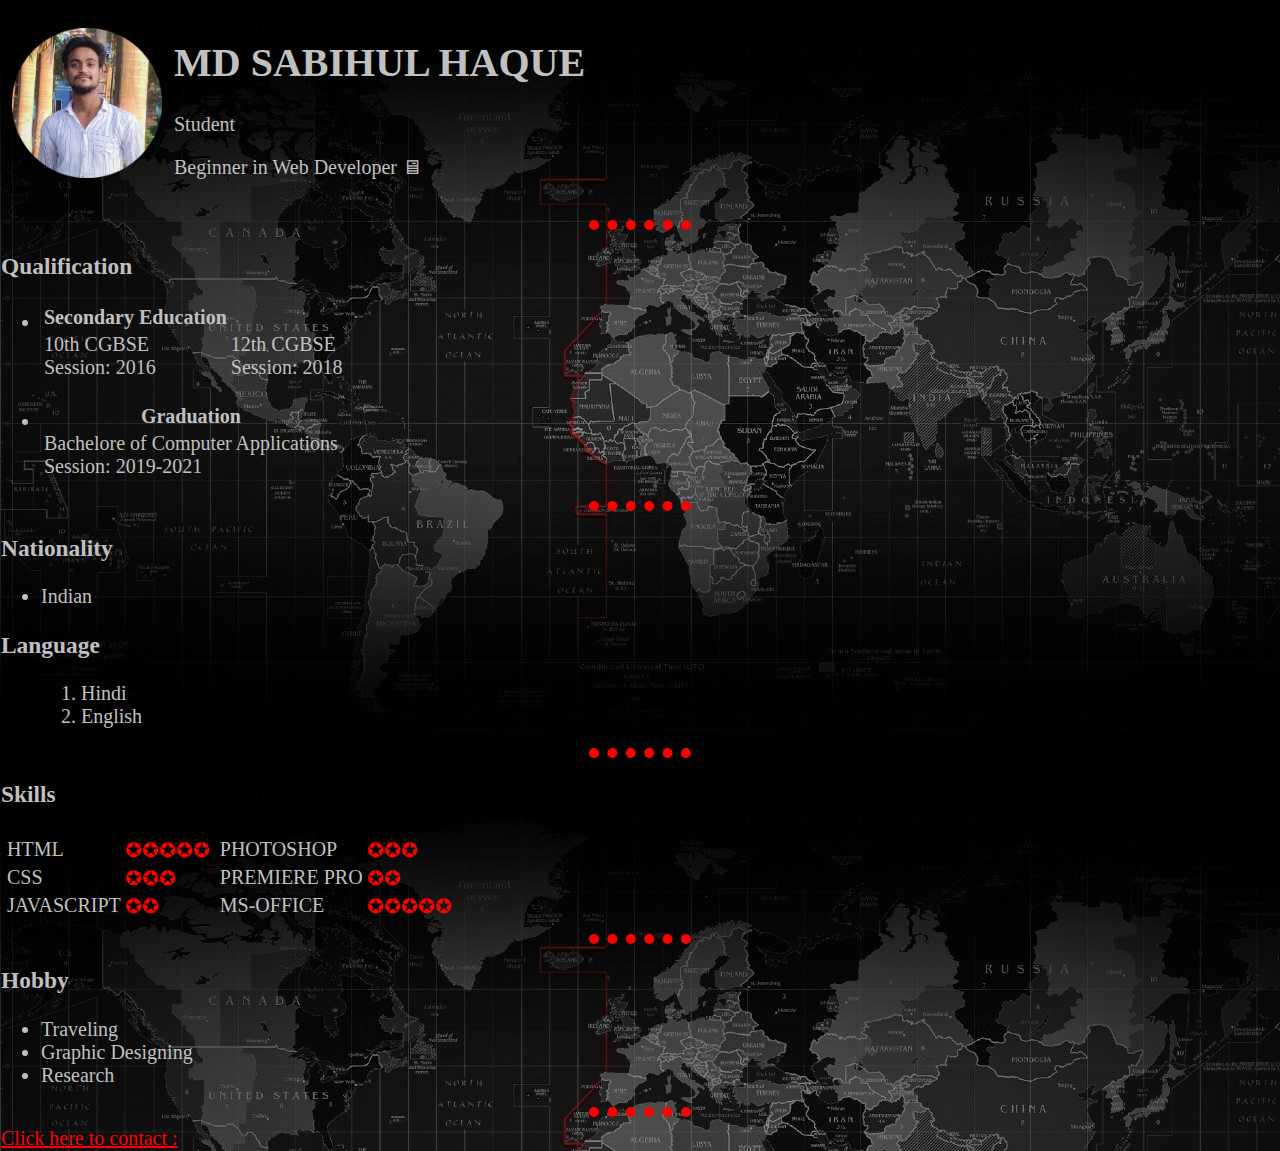
<file: index.html>
<!DOCTYPE html>
<html lang="en">
<head>
    <meta charset="UTF-8">
    <meta http-equiv="X-UA-Compatible" content="IE=edge">
    <meta name="viewport" content="width=device-width, initial-scale=1.0">
    <link rel="stylesheet" href="style.css">
    <title>CV</title>
</head>
<body class="bodyind">

    <table cellspacing="10px";>
        <td><img src="profilepic.png" alt=" my image" height="150px" width="150px"></td>
        <td><h1>MD SABIHUL HAQUE</h1>
            <p>Student</p>
            <p>Beginner in Web Developer 🖥</p>
        </td>
    </table>
    
    
    <hr>
    <h3>Qualification</h3>

<ul>
    <li>
      
        <table>
        <th>Secondary Education</th>
        <tr> <td>10th CGBSE<br> Session: 2016</td>
            <td> 12th CGBSE<br> Session: 2018</td>
        </tr>  
    </table>
    </li>
</ul>
    

    <ul>
        <li>
            <table>
            <th>Graduation</th>
            <tr> <td>Bachelore of Computer Applications <br> Session: 2019-2021 </td>
               
            </tr>  
        </table>
        </li>
    </ul>
    

<hr>
    <h3>Nationality</h3>
    <ul>
        <li>Indian</li>
    </ul>
    
    <h3>Language</h3>
    <ul> 
        <ol><li>Hindi</li>
        <li>English</li></ol>
    </ul>
<hr>

    <h3>Skills</h3>
    <table>
        <tr>
            <td><table>
                <tr>
                    <td>HTML</a></td>
                    <td class="star">✪✪✪✪✪</td>
                </tr>
                <tr>
                    <td>CSS</a></td>
                    <td class="star">✪✪✪</td>
                </tr>
                <tr>
                    <td>JAVASCRIPT</a></td>
                    <td class="star">✪✪</td>
                </tr>
        
            </table></td>
            <td><table>
                <tr>
                    <td>PHOTOSHOP</a></td>
                    <td class="star">✪✪✪</td>
                </tr>
                <tr>
                    <td>PREMIERE PRO</a></td>
                    <td class="star">✪✪</td>
                </tr>
                <tr>
                    <td>MS-OFFICE</a></td>
                    <td class="star">✪✪✪✪✪</td>
                </tr>
        
            </table>  
          </td>
        </tr>
    </table>
    
           
       
<hr>
    <h3>Hobby</h3>
    <ul>
        <li>Traveling</li>
        <li>Graphic Designing</li>
        <li>Research</li>
        
    </ul>
    
   <hr>
<a href="contact-me.html">Click here to contact :</a>


</body>
</html>
</file>
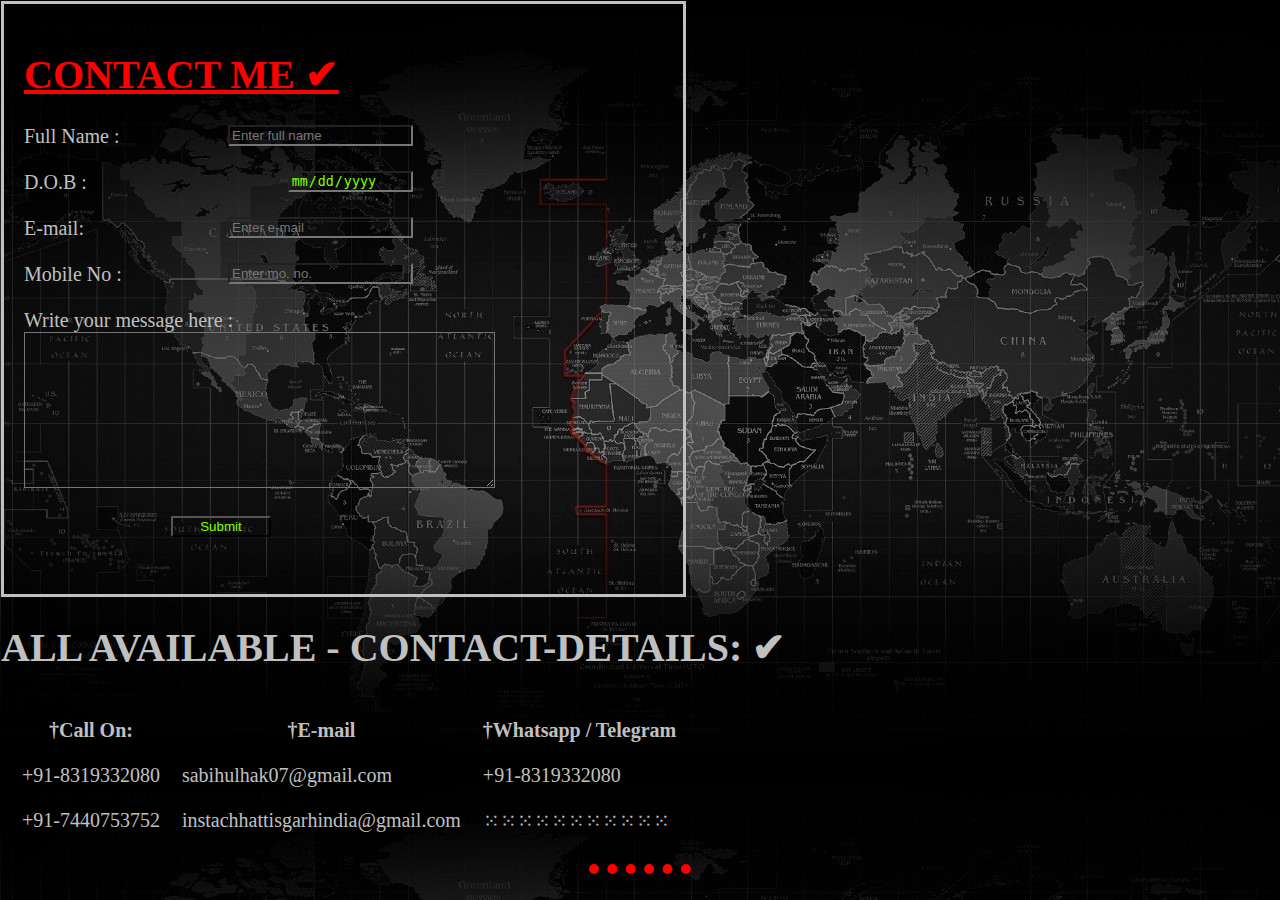
<file: contact-me.html>
<!DOCTYPE html>
<html lang="en">
<head>
    <meta charset="UTF-8">
   <link rel="stylesheet" href="style.css">
    <title>CONTACT MSH</title>
</head>
<body>
  <div class="formbody">
    <form action="mailto:sabihulhak07@gmail.com">
        <h1 ><a href="index.html"> CONTACT ME ✔</a></h1>
         <label>Full Name :</label>
         <input type="text" name="full-name" placeholder="Enter full name"><br><br>
         <label >D.O.B :</label>
         <input type="date"><br><br>
         <label>E-mail:</label>
         <input type="email" name="email" placeholder="Enter e-mail"><br><BR>
         <label>Mobile No :</label>
         <input type="number" name="mobileno" placeholder="Enter mo. no."><br><br>
         <label>Write your message here :</label><br>
         <textarea name="message" id="" cols="56" rows="10"></textarea><br><br>   
        <input class="done" type="submit" > 
  </div>
    
   

    </form>
    <h1> ALL AVAILABLE - CONTACT-DETAILS: ✔</h1>

    
    <table cellspacing="20px">
        <th class="thcon">†Call On:</th>
        <th class="thcon">†E-mail</th>
        <th class="thcon">†Whatsapp / Telegram </th>
        <tr>
            <td>+91-8319332080</td>
            <td>sabihulhak07@gmail.com</td>
            <td>+91-8319332080</td> 
        </tr>
        <tr>
            <td>+91-7440753752</td>
            <td>instachhattisgarhindia@gmail.com</td>
            <td>⁙⁙⁙⁙⁙⁙⁙⁙⁙⁙⁙</td>
        </tr>
    </table>
   
    <hr>
</body>
</html>
</file>
<file: style.css>
hr {
    cursor: pointer;
    border: none;
    border-top: dotted 10px;
    width: 8%;
    border-color: rgb(255, 0, 0) ;
    }




textarea
     { 
    background: transparent;
    border-style: solid 3px;
    margin-right: 250px;
    color: chartreuse;
} 
        

.star  
    {  
    color: rgb(255, 0, 0);
    }


body{
    background-image: url(bodyb.jpg);
    color:  silver;
    font-size: 20px;
    margin: 1px;
    }


a {
    color:rgb(255, 0, 0);
    }


.formbody
{
    border: solid 3px;
    border-color: silver;
    padding: 20px;
    margin: 0;
    width: 50%;
    height: 550px;

}

label{
    text-align: left;
    margin-right: 50px;    
}


input[type="submit"]
{
    text-align: center;
    cursor: -webkit-grabbing;
    box-sizing: border-box;
    padding: 1px 6px;
    border-width: 2px;
    border-style: solid 3px;
    width: 100px;
    margin-left: 23%;
    float: left;
}


input{
    background: transparent;
    border-style: solid 2px;
    margin-right: 250px;
    float: right;
    color: chartreuse;
}

form :hover {
    background-attachment: fixed;
 background-image: url(backg.jpg);
}
</file>
